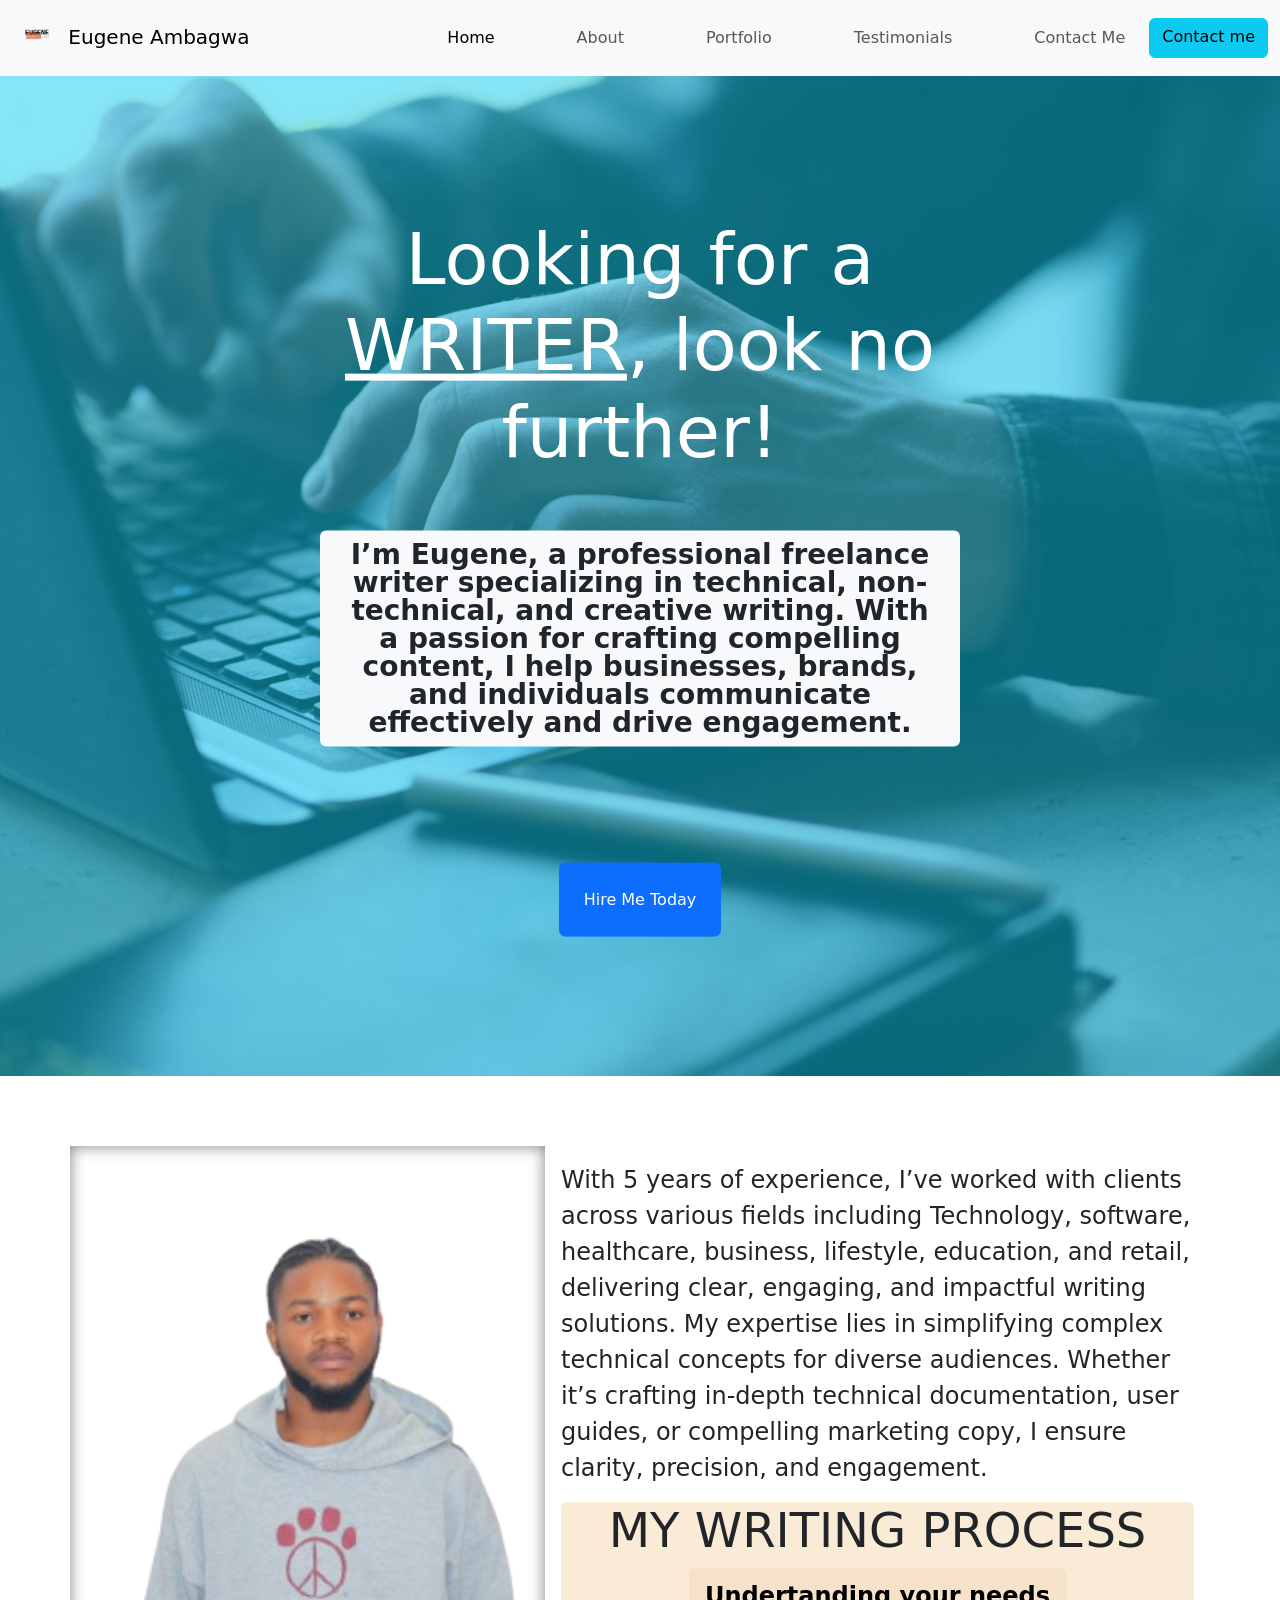
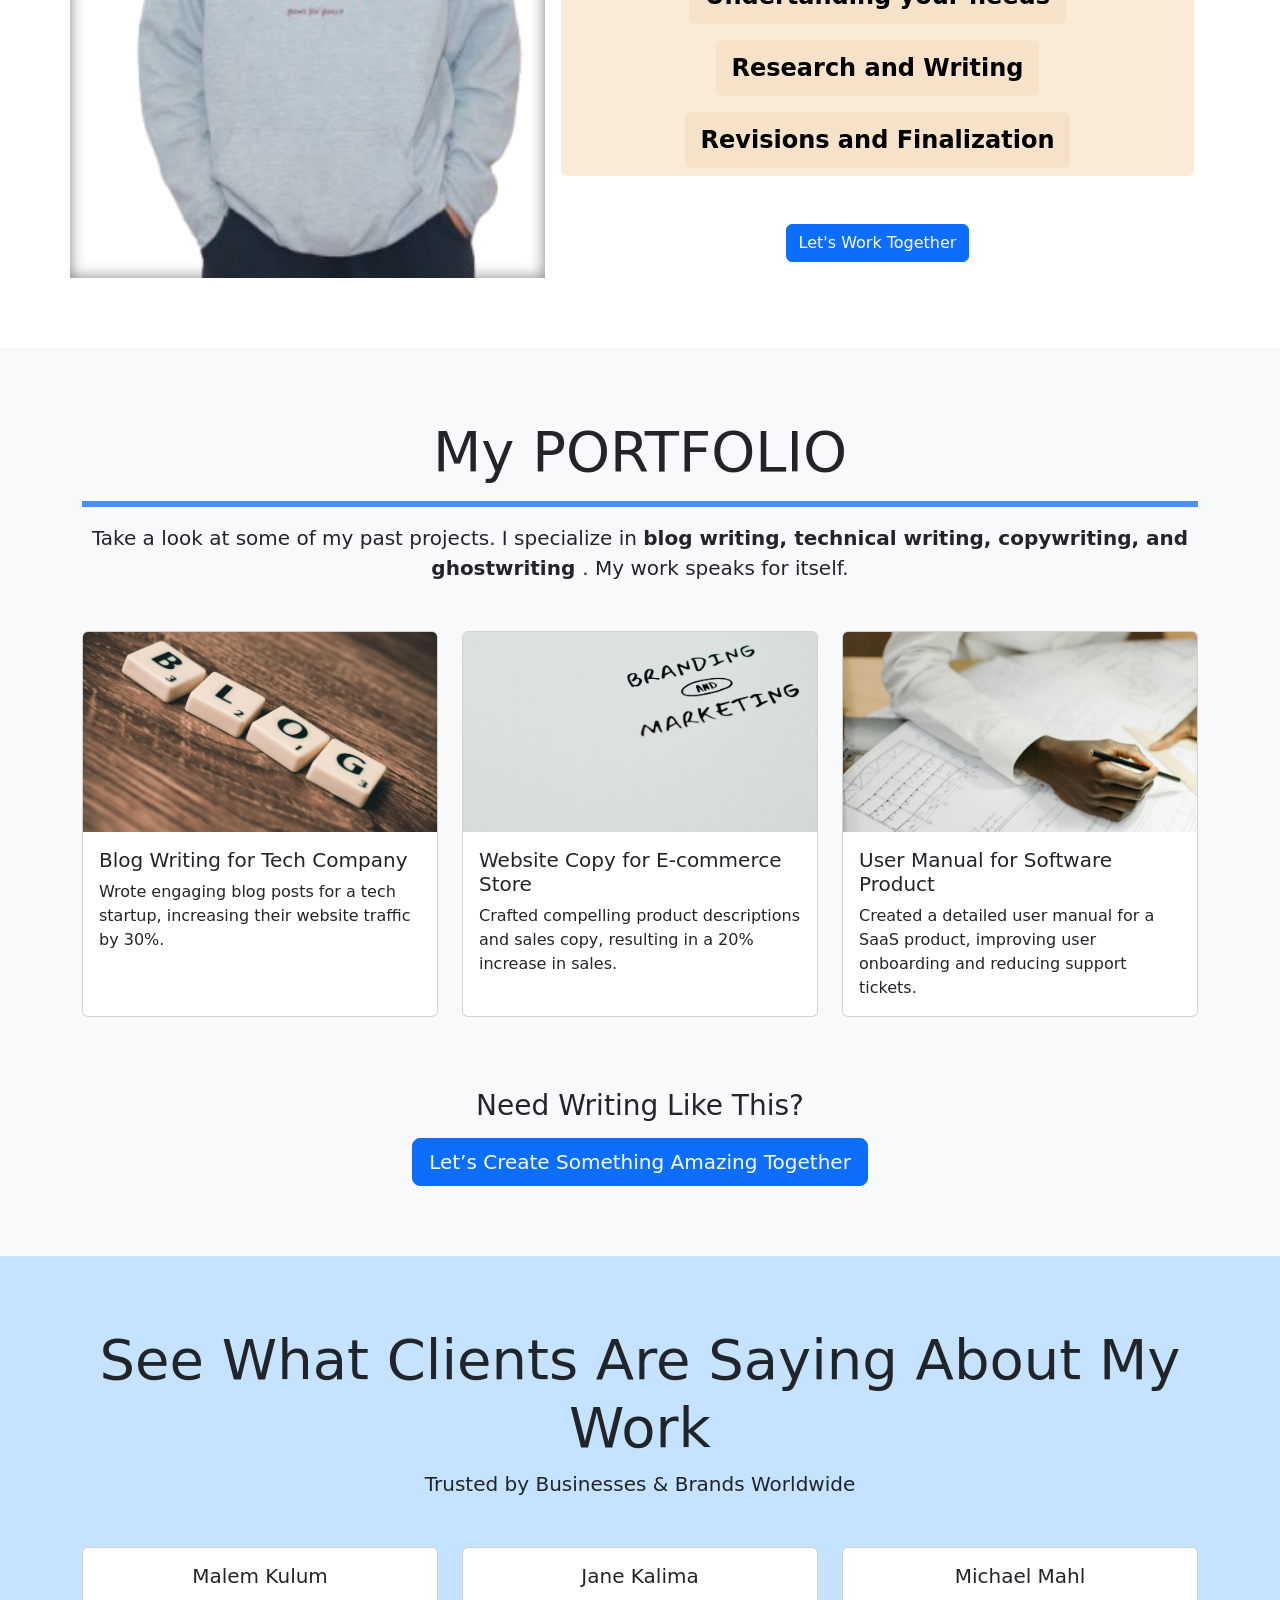
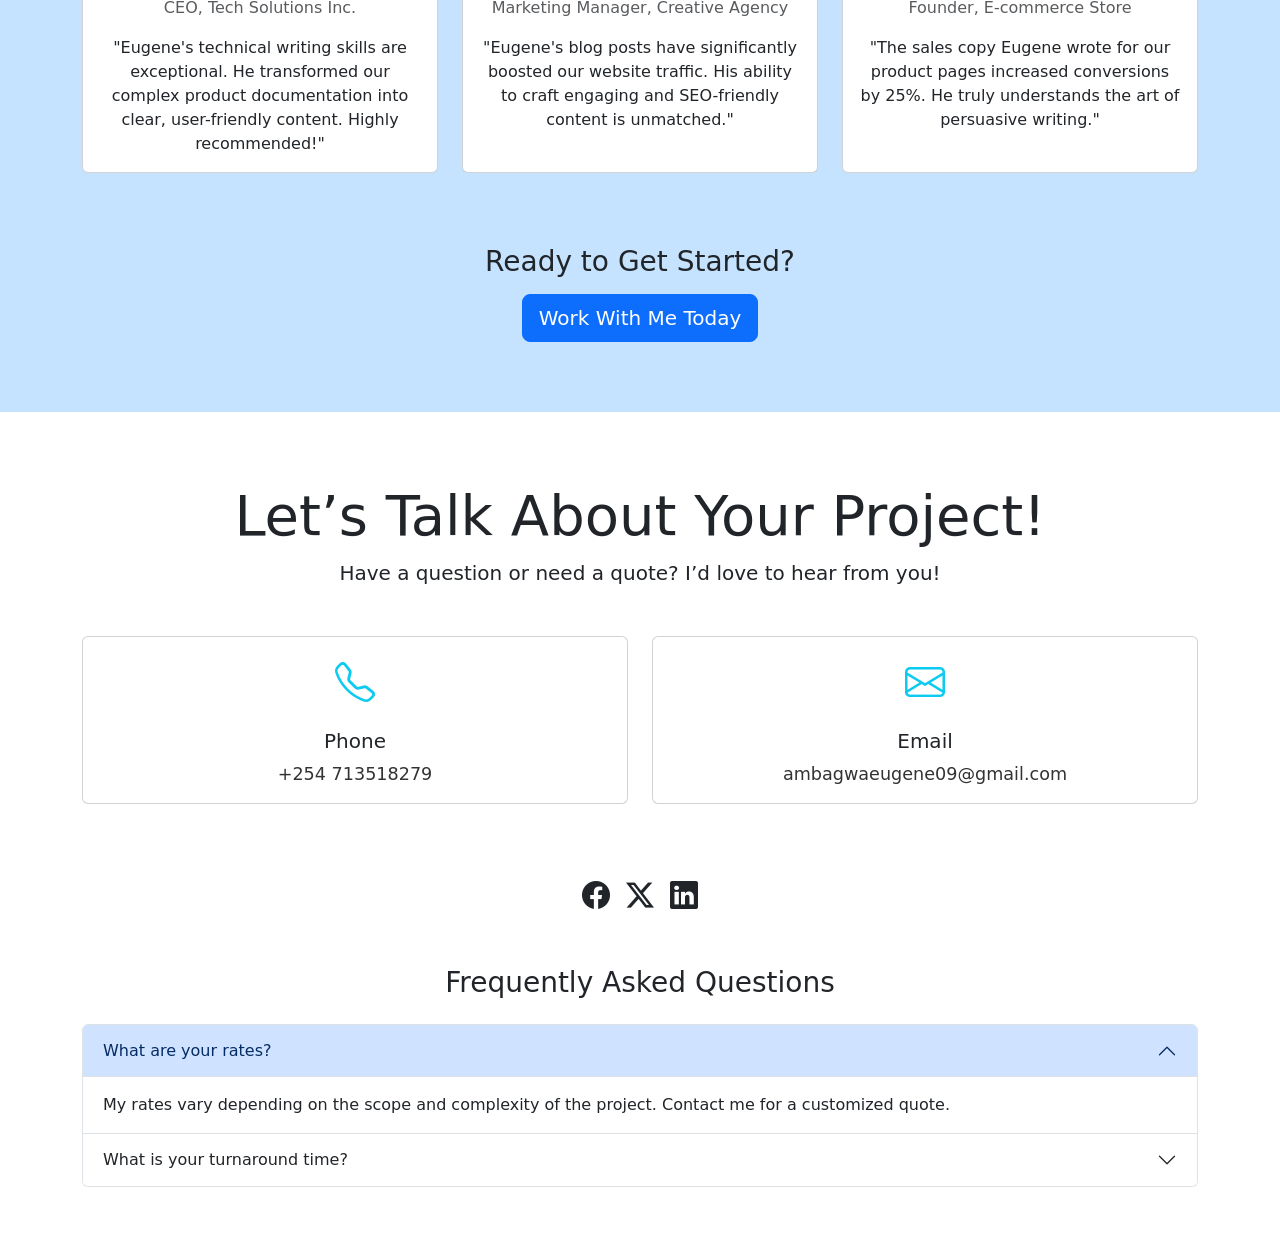
<file: index.html>
<!DOCTYPE html>
<html lang="en">
  <head>
    <meta charset="UTF-8" />
    <meta name="viewport" content="width=device-width, initial-scale=1.0" />
    <link
      href="https://cdn.jsdelivr.net/npm/bootstrap@5.3.3/dist/css/bootstrap.min.css"
      rel="stylesheet"
    />
    <link
      rel="stylesheet"
      href="https://cdn.jsdelivr.net/npm/bootstrap-icons@1.11.3/font/bootstrap-icons.min.css"
    />
    <title>Eugene Ambagwa</title>
    <link rel="stylesheet" href="styles.css" />
    <link rel="icon" type="image/png" href="images/brand-logo.png" />
  </head>
  <body>
    <nav class="navbar navbar-expand-lg bg-light sticky-top">
      <div class="container-fluid">
        <a class="navbar-brand" href="#">
          <img
            src="images/brand-logo.png"
            alt="brand logo"
            class="img-fluid"
            width="50"
          />
          Eugene Ambagwa
        </a>
        <button
          class="navbar-toggler"
          type="button"
          data-bs-toggle="collapse"
          data-bs-target="#navbarNavAltMarkup"
          aria-controls="navbarNavAltMarkup"
          aria-expanded="false"
          aria-label="Toggle navigation"
        >
          <span class="navbar-toggler-icon"></span>
        </button>
        <div class="collapse navbar-collapse" id="navbarNavAltMarkup">
          <div class="navbar-nav ms-auto gap-3">
            <a class="nav-link active" aria-current="page" href="#home">Home</a>
            <a class="nav-link" href="#about">About</a>
            <a class="nav-link" href="#portfolio">Portfolio</a>
            <a class="nav-link" href="#testimonials">Testimonials</a>
            <a class="nav-link" href="#contacts">Contact Me</a>
            <a class="btn btn-info" href="#contacts">Contact me</a>
          </div>
        </div>
      </div>
    </nav>

    <section
      id="home"
      style="height: 1000px"
      class="bg-info text-white position-relative section-padding"
    >
      <img
        src="images/user-typing.jpg"
        class="img-fluid position-absolute top-0 start-0 w-100 h-100"
        style="object-fit: cover; z-index: 0; opacity: 0.5"
      />
      <div
        class="position-absolute top-50 start-50 translate-middle text-center"
        style="z-index: 1"
      >
        <h1 class="display-2">
          Looking for a
          <span class="text-decoration-underline text-uppercase fw-bolder"
            >writer</span
          >, look no further!
        </h1>
        <p class="badge bg-light text-dark text-wrap fs-3 mt-5">
          I’m Eugene, a professional freelance writer specializing in technical,
          non-technical, and creative writing. With a passion for crafting
          compelling content, I help businesses, brands, and individuals
          communicate effectively and drive engagement.
        </p>
        <a
          class="btn btn-primary p-4"
          style="margin-top: 100px"
          href="#contacts"
          >Hire Me Today</a
        >
      </div>
    </section>

    <section id="about" class="section-padding">
      <div class="container">
        <div class="row">
          <div
            class="col-lg-5 portfolio-pic d-flex justify-content-center align-center"
            style="object-fit: contain"
          >
            <img src="images/portfolio-pic.png" alt="Eugene Ambagwa" />
          </div>
          <div class="col-lg-7 p-3">
            <p class="text-dark fs-4">
              With 5 years of experience, I’ve worked with clients across
              various fields including Technology, software, healthcare,
              business, lifestyle, education, and retail, delivering clear,
              engaging, and impactful writing solutions. My expertise lies in
              simplifying complex technical concepts for diverse audiences.
              Whether it’s crafting in-depth technical documentation, user
              guides, or compelling marketing copy, I ensure clarity, precision,
              and engagement.
            </p>
            <div class="container mt-2 text-center portfolio-sect rounded">
              <div class="display-5 text-uppercase">my writing process</div>
              <div class="row">
                <div class="col">
                  <span class="p-3 m-2 badge writing-text fs-4"
                    >Undertanding your needs</span
                  >
                </div>
                <div class="col">
                  <span class="p-3 m-2 badge writing-text fs-4">
                    Research and Writing
                  </span>
                </div>
                <div class="col">
                  <span class="p-3 m-2 badge writing-text fs-4"
                    >Revisions and Finalization</span
                  >
                </div>
              </div>
            </div>
            <div class="container d-flex justify-content-center mt-5">
              <a href="#contacts" class="btn btn-primary">
                Let's Work Together
              </a>
            </div>
          </div>
        </div>
      </div>
    </section>

    <section id="portfolio" class="section-padding">
      <div class="container">
        <div class="text-center mb-5">
          <h2 class="display-4">
            My <span class="text-uppercase">Portfolio</span>
          </h2>
          <hr class="border border-primary border-3 opacity-75" />
          <p class="lead">
            Take a look at some of my past projects. I specialize in
            <span class="fw-bold">
              blog writing, technical writing, copywriting, and ghostwriting
            </span>
            . My work speaks for itself.
          </p>
        </div>

        <div class="row portfolio-items">
          <div class="col-md-4 mb-4 portfolio-item" data-category="blog">
            <div class="card h-100">
              <img
                src="images/blog-writing.jpg"
                class="card-img-top"
                alt="Blog Writing"
              />
              <div class="card-body">
                <h5 class="card-title">Blog Writing for Tech Company</h5>
                <p class="card-text">
                  Wrote engaging blog posts for a tech startup, increasing their
                  website traffic by 30%.
                </p>
              </div>
            </div>
          </div>

          <div class="col-md-4 mb-4 portfolio-item" data-category="copywriting">
            <div class="card h-100">
              <img
                src="images/copywriting.jpg"
                class="card-img-top"
                alt="Copywriting"
              />
              <div class="card-body">
                <h5 class="card-title">Website Copy for E-commerce Store</h5>
                <p class="card-text">
                  Crafted compelling product descriptions and sales copy,
                  resulting in a 20% increase in sales.
                </p>
              </div>
            </div>
          </div>

          <div class="col-md-4 mb-4 portfolio-item" data-category="technical">
            <div class="card h-100">
              <img
                src="images/technical writing.jpg"
                class="card-img-top"
                alt="Technical Writing"
              />
              <div class="card-body">
                <h5 class="card-title">User Manual for Software Product</h5>
                <p class="card-text">
                  Created a detailed user manual for a SaaS product, improving
                  user onboarding and reducing support tickets.
                </p>
              </div>
            </div>
          </div>
        </div>

        <div class="text-center mt-5">
          <h3 class="mb-3">Need Writing Like This?</h3>
          <a href="#contacts" class="btn btn-primary btn-lg"
            >Let’s Create Something Amazing Together</a
          >
        </div>
      </div>
    </section>

    <section id="testimonials" class="section-padding">
      <div class="container">
        <div class="text-center mb-5">
          <h2 class="display-4">See What Clients Are Saying About My Work</h2>
          <p class="lead">Trusted by Businesses & Brands Worldwide</p>
        </div>

        <div class="row">
          <div class="col-md-4 mb-4">
            <div class="card h-100">
              <div class="card-body text-center">
                <h5 class="card-title">Malem Kulum</h5>
                <p class="text-muted">CEO, Tech Solutions Inc.</p>
                <p class="card-text">
                  "Eugene's technical writing skills are exceptional. He
                  transformed our complex product documentation into clear,
                  user-friendly content. Highly recommended!"
                </p>
              </div>
            </div>
          </div>

          <div class="col-md-4 mb-4">
            <div class="card h-100">
              <div class="card-body text-center">
                <h5 class="card-title">Jane Kalima</h5>
                <p class="text-muted">Marketing Manager, Creative Agency</p>
                <p class="card-text">
                  "Eugene's blog posts have significantly boosted our website
                  traffic. His ability to craft engaging and SEO-friendly
                  content is unmatched."
                </p>
              </div>
            </div>
          </div>

          <div class="col-md-4 mb-4">
            <div class="card h-100">
              <div class="card-body text-center">
                <h5 class="card-title">Michael Mahl</h5>
                <p class="text-muted">Founder, E-commerce Store</p>
                <p class="card-text">
                  "The sales copy Eugene wrote for our product pages increased
                  conversions by 25%. He truly understands the art of persuasive
                  writing."
                </p>
              </div>
            </div>
          </div>
        </div>

        <div class="text-center mt-5">
          <h3 class="mb-3">Ready to Get Started?</h3>
          <a href="#contacts" class="btn btn-primary btn-lg"
            >Work With Me Today</a
          >
        </div>
      </div>
    </section>

    <section id="contacts" class="section-padding">
      <div class="container">
        <div class="text-center mb-5">
          <h2 class="display-4">Let’s Talk About Your Project!</h2>
          <p class="lead">
            Have a question or need a quote? I’d love to hear from you!
          </p>
        </div>

        <div class="row mt-5 text-center">
          <div class="col-md-6 mb-4">
            <div class="card h-100">
              <div class="card-body">
                <i class="bi bi-telephone fs-1 text-info"></i>
                <h5 class="card-title mt-3">Phone</h5>
                <p class="card-text">+254 713518279</p>
              </div>
            </div>
          </div>
          <div class="col-md-6 mb-4">
            <div class="card h-100">
              <div class="card-body">
                <i class="bi bi-envelope fs-1 text-info"></i>
                <h5 class="card-title mt-3">Email</h5>
                <p class="card-text">ambagwaeugene09@gmail.com</p>
              </div>
            </div>
          </div>
        </div>

        <div class="row mt-5 text-center">
          <div class="col">
            <div class="d-flex justify-content-center gap-3">
              <i class="bi bi-facebook fs-3"></i>

              <i class="bi bi-twitter-x fs-3"></i>

              <i class="bi bi-linkedin fs-3"></i>
            </div>
          </div>
        </div>

        <div class="row mt-5">
          <div class="col">
            <h3 class="text-center mb-4">Frequently Asked Questions</h3>
            <div class="accordion" id="faqAccordion">
              <div class="accordion-item">
                <h2 class="accordion-header" id="headingOne">
                  <button
                    class="accordion-button"
                    type="button"
                    data-bs-toggle="collapse"
                    data-bs-target="#collapseOne"
                    aria-expanded="true"
                    aria-controls="collapseOne"
                  >
                    What are your rates?
                  </button>
                </h2>
                <div
                  id="collapseOne"
                  class="accordion-collapse collapse show"
                  aria-labelledby="headingOne"
                  data-bs-parent="#faqAccordion"
                >
                  <div class="accordion-body">
                    My rates vary depending on the scope and complexity of the
                    project. Contact me for a customized quote.
                  </div>
                </div>
              </div>

              <div class="accordion-item">
                <h2 class="accordion-header" id="headingTwo">
                  <button
                    class="accordion-button collapsed"
                    type="button"
                    data-bs-toggle="collapse"
                    data-bs-target="#collapseTwo"
                    aria-expanded="false"
                    aria-controls="collapseTwo"
                  >
                    What is your turnaround time?
                  </button>
                </h2>
                <div
                  id="collapseTwo"
                  class="accordion-collapse collapse"
                  aria-labelledby="headingTwo"
                  data-bs-parent="#faqAccordion"
                >
                  <div class="accordion-body">
                    Turnaround times depend on the project size. I can
                    accommodate urgent requests, so feel free to ask!
                  </div>
                </div>
              </div>
            </div>
          </div>
        </div>
      </div>
    </section>

    <script src="https://cdn.jsdelivr.net/npm/bootstrap@5.3.3/dist/js/bootstrap.bundle.min.js"></script>
    <script src="file.js"></script>
  </body>
</html>
</file>
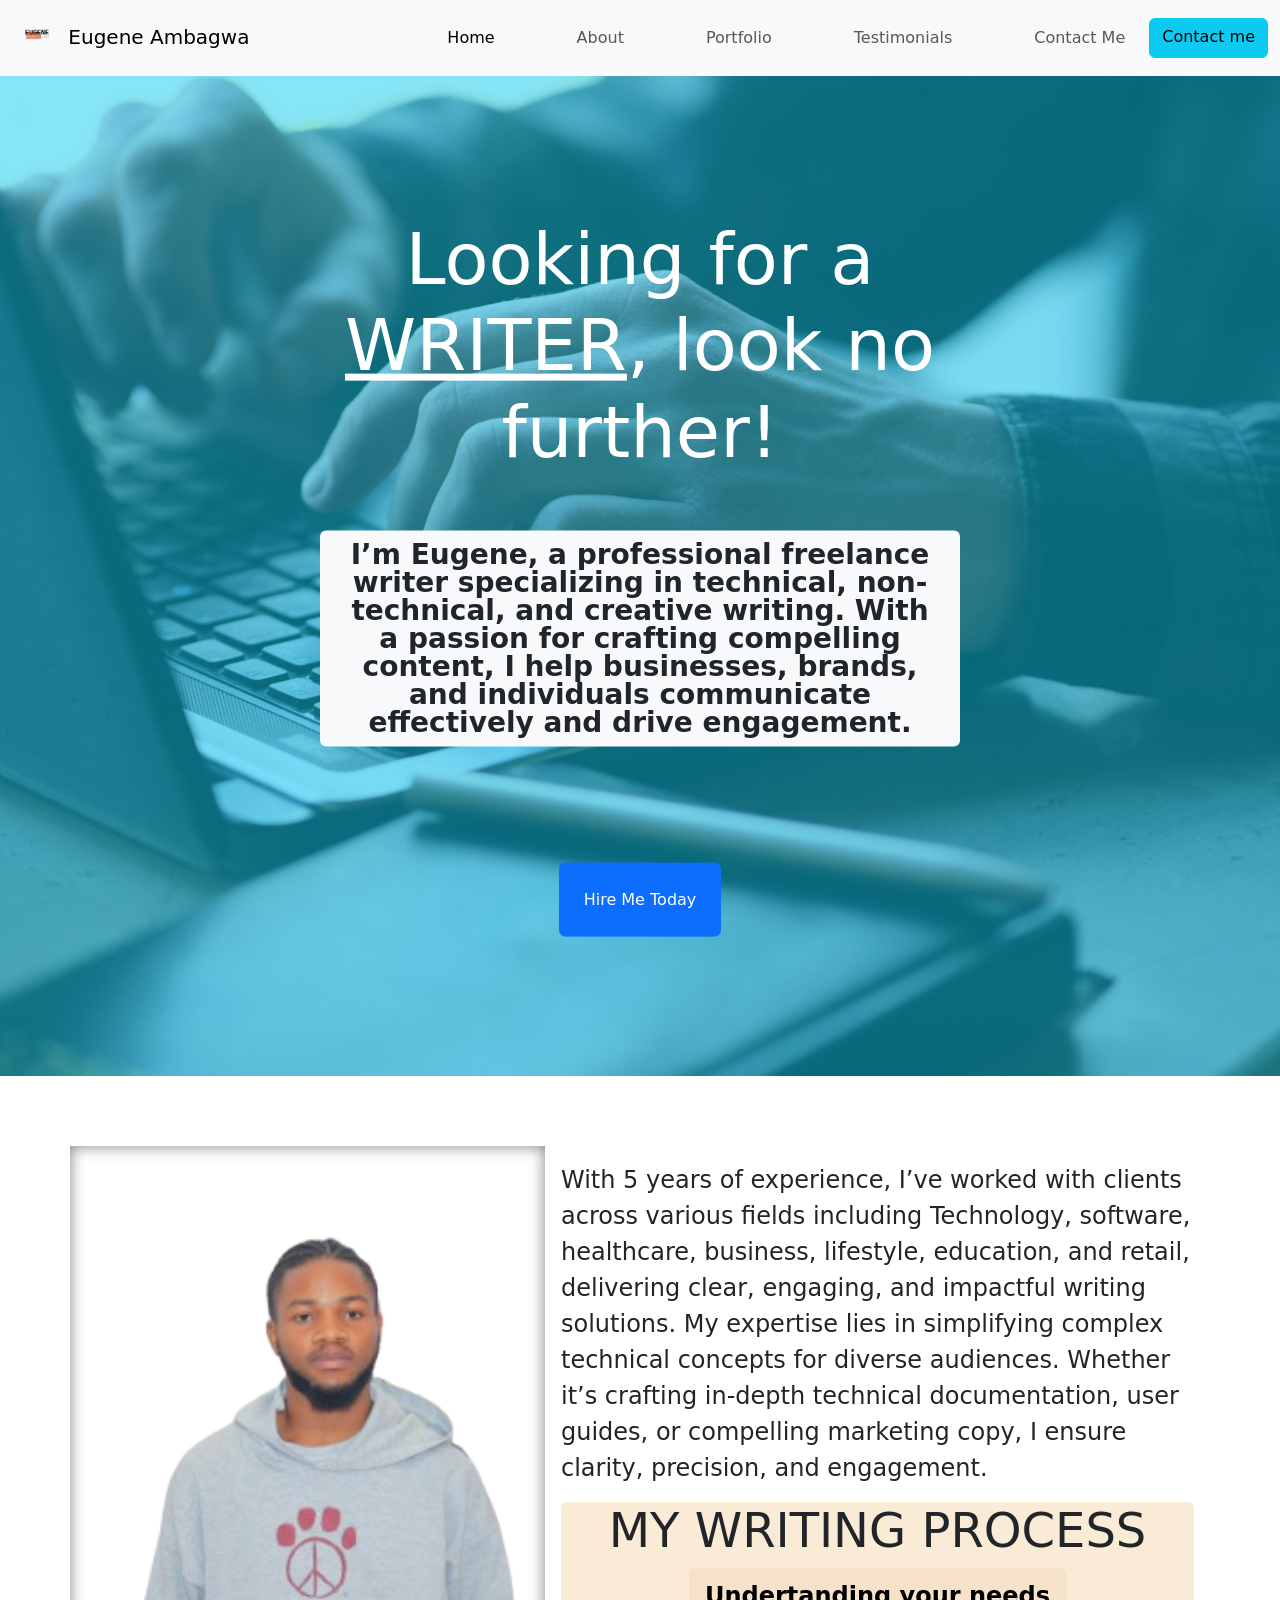
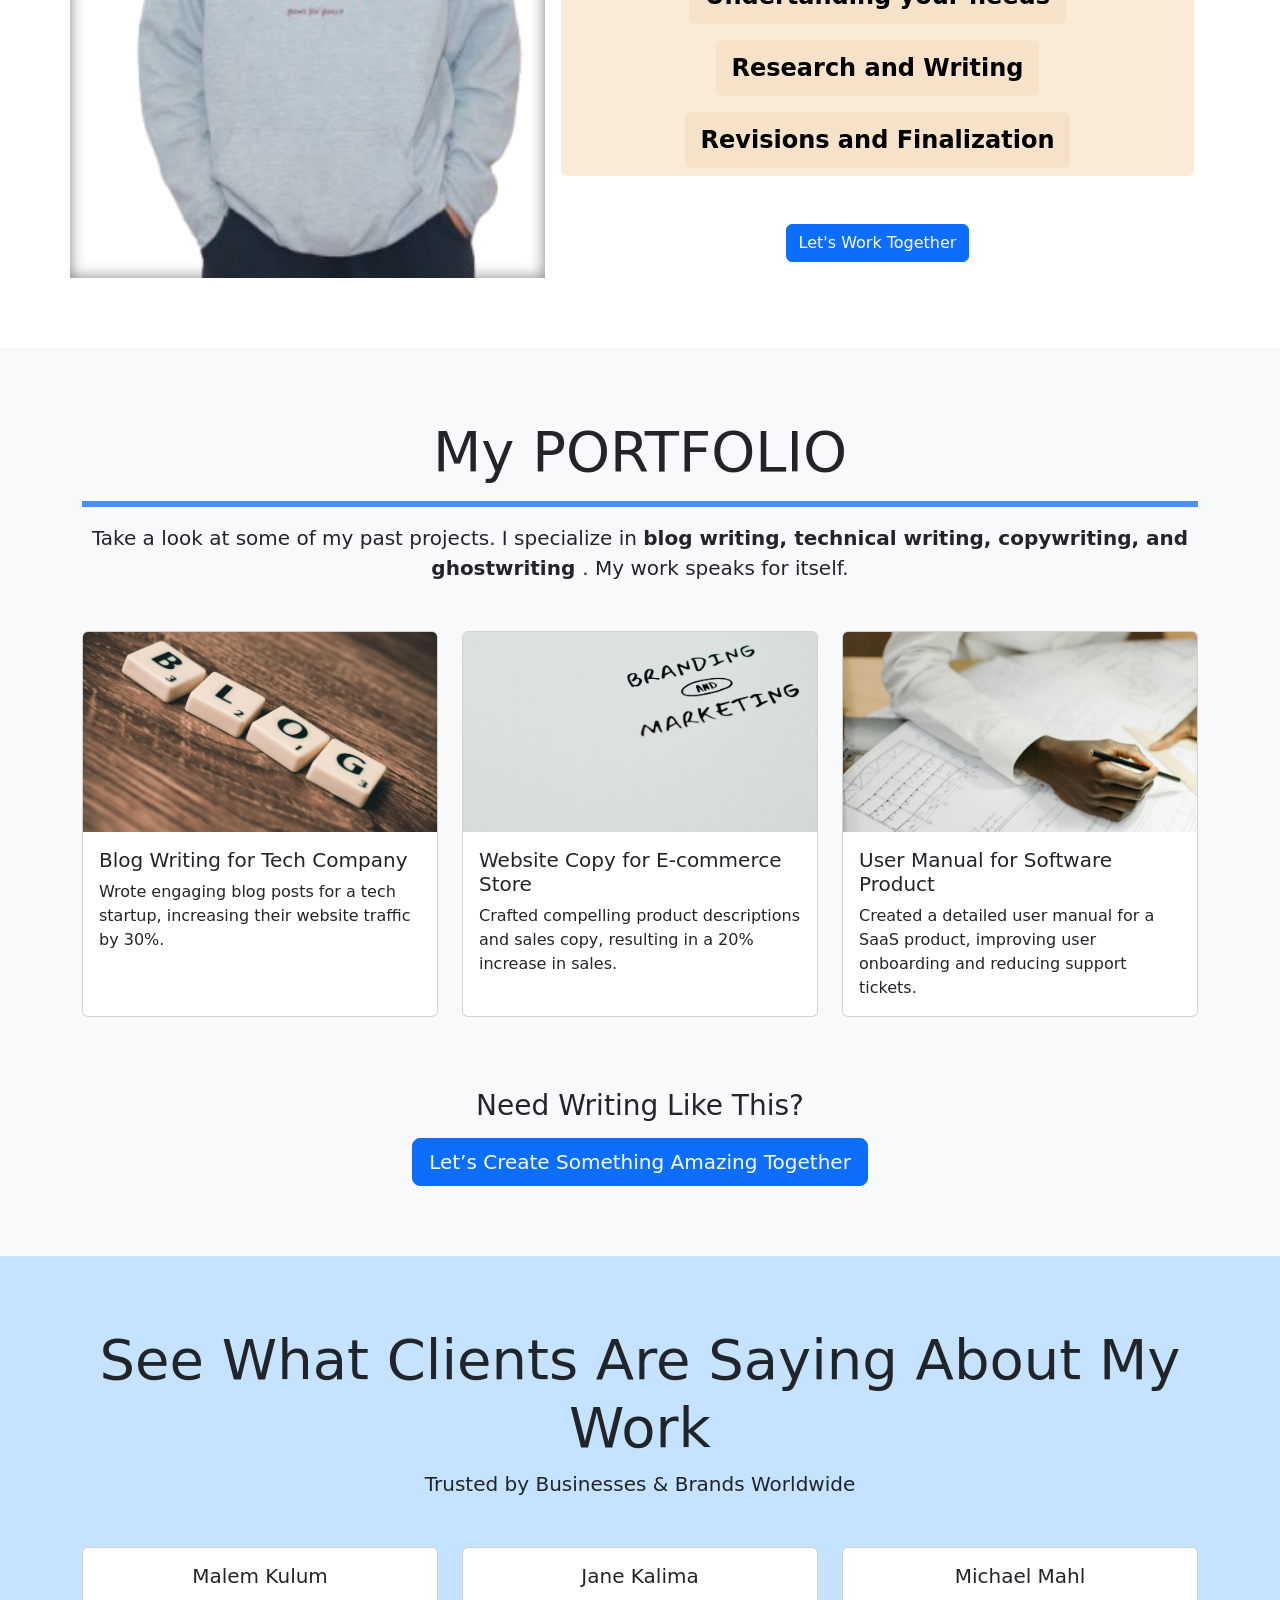
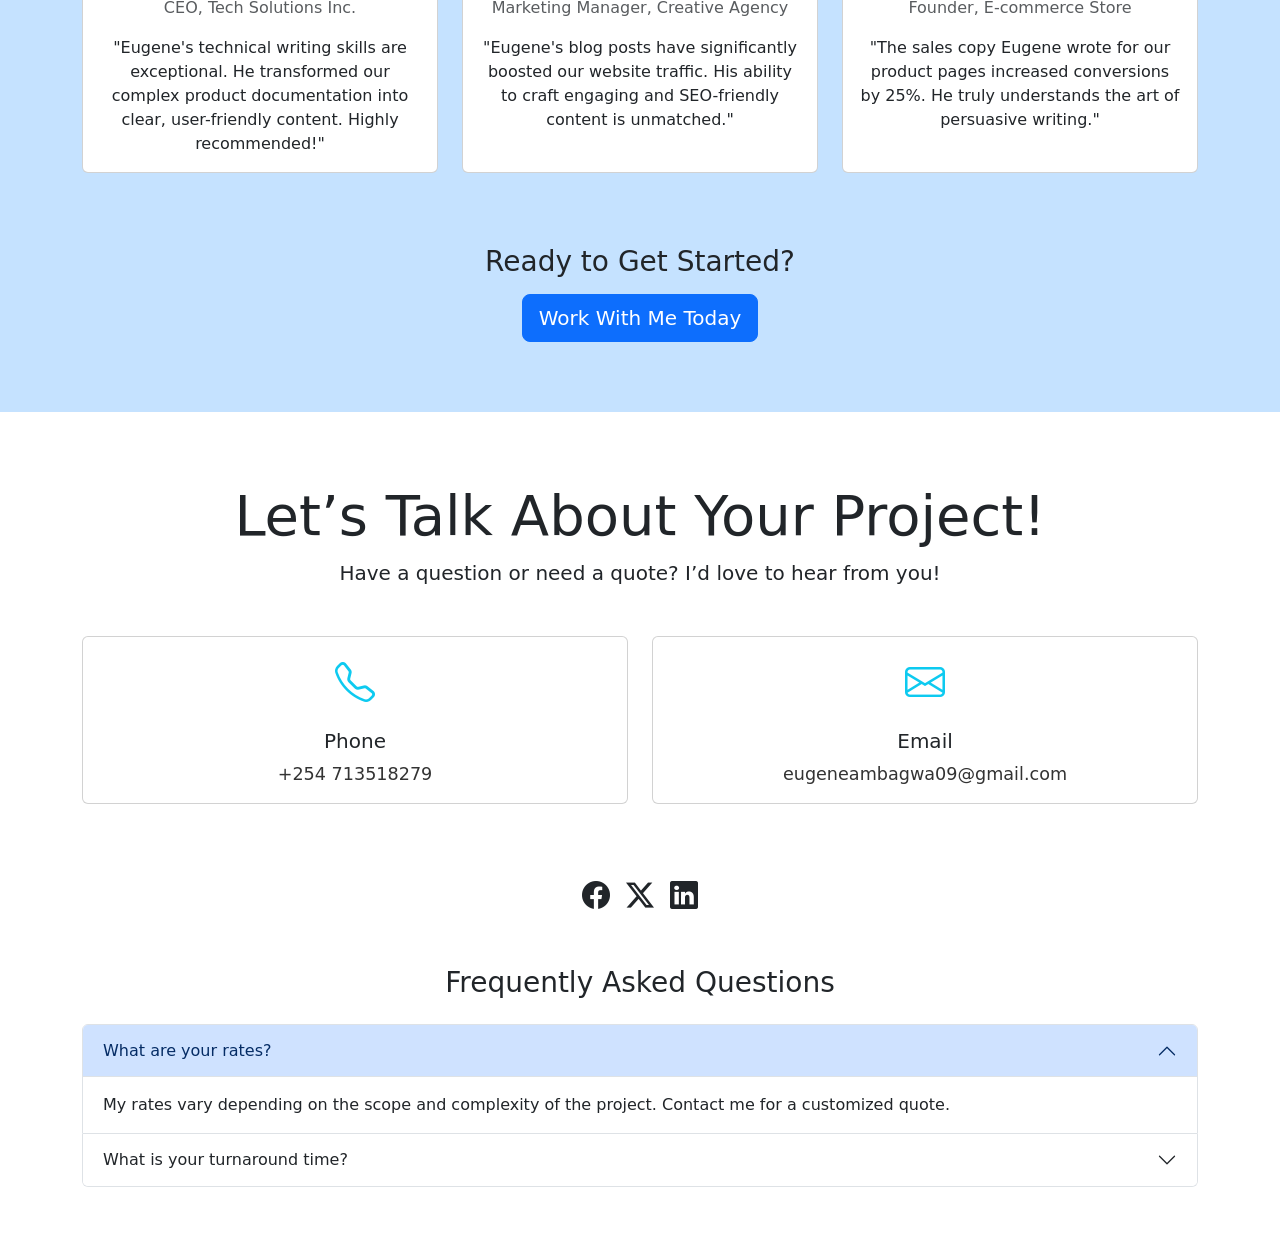
<file: file.html>
<!DOCTYPE html>
<html lang="en">
  <head>
    <meta charset="UTF-8" />
    <meta name="viewport" content="width=device-width, initial-scale=1.0" />
    <link
      href="https://cdn.jsdelivr.net/npm/bootstrap@5.3.3/dist/css/bootstrap.min.css"
      rel="stylesheet"
    />
    <link
      rel="stylesheet"
      href="https://cdn.jsdelivr.net/npm/bootstrap-icons@1.11.3/font/bootstrap-icons.min.css"
    />
    <title>Eugene Ambagwa</title>
    <link rel="stylesheet" href="styles.css" />
    <link rel="icon" type="image/png" href="images/brand-logo.png" />
  </head>
  <body>
    <nav class="navbar navbar-expand-lg bg-light sticky-top">
      <div class="container-fluid">
        <a class="navbar-brand" href="#">
          <img
            src="images/brand-logo.png"
            alt="brand logo"
            class="img-fluid"
            width="50"
          />
          Eugene Ambagwa
        </a>
        <button
          class="navbar-toggler"
          type="button"
          data-bs-toggle="collapse"
          data-bs-target="#navbarNavAltMarkup"
          aria-controls="navbarNavAltMarkup"
          aria-expanded="false"
          aria-label="Toggle navigation"
        >
          <span class="navbar-toggler-icon"></span>
        </button>
        <div class="collapse navbar-collapse" id="navbarNavAltMarkup">
          <div class="navbar-nav ms-auto gap-3">
            <a class="nav-link active" aria-current="page" href="#home">Home</a>
            <a class="nav-link" href="#about">About</a>
            <a class="nav-link" href="#portfolio">Portfolio</a>
            <a class="nav-link" href="#testimonials">Testimonials</a>
            <a class="nav-link" href="#contacts">Contact Me</a>
            <a class="btn btn-info" href="#contacts">Contact me</a>
          </div>
        </div>
      </div>
    </nav>

    <section
      id="home"
      style="height: 1000px"
      class="bg-info text-white position-relative section-padding"
    >
      <img
        src="images/user-typing.jpg"
        class="img-fluid position-absolute top-0 start-0 w-100 h-100"
        style="object-fit: cover; z-index: 0; opacity: 0.5"
      />
      <div
        class="position-absolute top-50 start-50 translate-middle text-center"
        style="z-index: 1"
      >
        <h1 class="display-2">
          Looking for a
          <span class="text-decoration-underline text-uppercase fw-bolder"
            >writer</span
          >, look no further!
        </h1>
        <p class="badge bg-light text-dark text-wrap fs-3 mt-5">
          I’m Eugene, a professional freelance writer specializing in technical,
          non-technical, and creative writing. With a passion for crafting
          compelling content, I help businesses, brands, and individuals
          communicate effectively and drive engagement.
        </p>
        <a
          class="btn btn-primary p-4"
          style="margin-top: 100px"
          href="#contacts"
          >Hire Me Today</a
        >
      </div>
    </section>

    <section id="about" class="section-padding">
      <div class="container">
        <div class="row">
          <div
            class="col-lg-5 portfolio-pic d-flex justify-content-center align-center"
            style="object-fit: contain"
          >
            <img src="images/portfolio-pic.png" alt="Eugene Ambagwa" />
          </div>
          <div class="col-lg-7 p-3">
            <p class="text-dark fs-4">
              With 5 years of experience, I’ve worked with clients across
              various fields including Technology, software, healthcare,
              business, lifestyle, education, and retail, delivering clear,
              engaging, and impactful writing solutions. My expertise lies in
              simplifying complex technical concepts for diverse audiences.
              Whether it’s crafting in-depth technical documentation, user
              guides, or compelling marketing copy, I ensure clarity, precision,
              and engagement.
            </p>
            <div class="container mt-2 text-center portfolio-sect rounded">
              <div class="display-5 text-uppercase">my writing process</div>
              <div class="row">
                <div class="col">
                  <span class="p-3 m-2 badge writing-text fs-4"
                    >Undertanding your needs</span
                  >
                </div>
                <div class="col">
                  <span class="p-3 m-2 badge writing-text fs-4">
                    Research and Writing
                  </span>
                </div>
                <div class="col">
                  <span class="p-3 m-2 badge writing-text fs-4"
                    >Revisions and Finalization</span
                  >
                </div>
              </div>
            </div>
            <div class="container d-flex justify-content-center mt-5">
              <a href="#contacts" class="btn btn-primary">
                Let's Work Together
              </a>
            </div>
          </div>
        </div>
      </div>
    </section>

    <section id="portfolio" class="section-padding">
      <div class="container">
        <div class="text-center mb-5">
          <h2 class="display-4">
            My <span class="text-uppercase">Portfolio</span>
          </h2>
          <hr class="border border-primary border-3 opacity-75" />
          <p class="lead">
            Take a look at some of my past projects. I specialize in
            <span class="fw-bold">
              blog writing, technical writing, copywriting, and ghostwriting
            </span>
            . My work speaks for itself.
          </p>
        </div>

        <div class="row portfolio-items">
          <div class="col-md-4 mb-4 portfolio-item" data-category="blog">
            <div class="card h-100">
              <img
                src="images/blog-writing.jpg"
                class="card-img-top"
                alt="Blog Writing"
              />
              <div class="card-body">
                <h5 class="card-title">Blog Writing for Tech Company</h5>
                <p class="card-text">
                  Wrote engaging blog posts for a tech startup, increasing their
                  website traffic by 30%.
                </p>
              </div>
            </div>
          </div>

          <div class="col-md-4 mb-4 portfolio-item" data-category="copywriting">
            <div class="card h-100">
              <img
                src="images/copywriting.jpg"
                class="card-img-top"
                alt="Copywriting"
              />
              <div class="card-body">
                <h5 class="card-title">Website Copy for E-commerce Store</h5>
                <p class="card-text">
                  Crafted compelling product descriptions and sales copy,
                  resulting in a 20% increase in sales.
                </p>
              </div>
            </div>
          </div>

          <div class="col-md-4 mb-4 portfolio-item" data-category="technical">
            <div class="card h-100">
              <img
                src="images/technical writing.jpg"
                class="card-img-top"
                alt="Technical Writing"
              />
              <div class="card-body">
                <h5 class="card-title">User Manual for Software Product</h5>
                <p class="card-text">
                  Created a detailed user manual for a SaaS product, improving
                  user onboarding and reducing support tickets.
                </p>
              </div>
            </div>
          </div>
        </div>

        <div class="text-center mt-5">
          <h3 class="mb-3">Need Writing Like This?</h3>
          <a href="#contacts" class="btn btn-primary btn-lg"
            >Let’s Create Something Amazing Together</a
          >
        </div>
      </div>
    </section>

    <section id="testimonials" class="section-padding">
      <div class="container">
        <div class="text-center mb-5">
          <h2 class="display-4">See What Clients Are Saying About My Work</h2>
          <p class="lead">Trusted by Businesses & Brands Worldwide</p>
        </div>

        <div class="row">
          <div class="col-md-4 mb-4">
            <div class="card h-100">
              <div class="card-body text-center">
                <h5 class="card-title">Malem Kulum</h5>
                <p class="text-muted">CEO, Tech Solutions Inc.</p>
                <p class="card-text">
                  "Eugene's technical writing skills are exceptional. He
                  transformed our complex product documentation into clear,
                  user-friendly content. Highly recommended!"
                </p>
              </div>
            </div>
          </div>

          <div class="col-md-4 mb-4">
            <div class="card h-100">
              <div class="card-body text-center">
                <h5 class="card-title">Jane Kalima</h5>
                <p class="text-muted">Marketing Manager, Creative Agency</p>
                <p class="card-text">
                  "Eugene's blog posts have significantly boosted our website
                  traffic. His ability to craft engaging and SEO-friendly
                  content is unmatched."
                </p>
              </div>
            </div>
          </div>

          <div class="col-md-4 mb-4">
            <div class="card h-100">
              <div class="card-body text-center">
                <h5 class="card-title">Michael Mahl</h5>
                <p class="text-muted">Founder, E-commerce Store</p>
                <p class="card-text">
                  "The sales copy Eugene wrote for our product pages increased
                  conversions by 25%. He truly understands the art of persuasive
                  writing."
                </p>
              </div>
            </div>
          </div>
        </div>

        <div class="text-center mt-5">
          <h3 class="mb-3">Ready to Get Started?</h3>
          <a href="#contacts" class="btn btn-primary btn-lg"
            >Work With Me Today</a
          >
        </div>
      </div>
    </section>

    <section id="contacts" class="section-padding">
      <div class="container">
        <div class="text-center mb-5">
          <h2 class="display-4">Let’s Talk About Your Project!</h2>
          <p class="lead">
            Have a question or need a quote? I’d love to hear from you!
          </p>
        </div>

        <div class="row mt-5 text-center">
          <div class="col-md-6 mb-4">
            <div class="card h-100">
              <div class="card-body">
                <i class="bi bi-telephone fs-1 text-info"></i>
                <h5 class="card-title mt-3">Phone</h5>
                <p class="card-text">+254 713518279</p>
              </div>
            </div>
          </div>
          <div class="col-md-6 mb-4">
            <div class="card h-100">
              <div class="card-body">
                <i class="bi bi-envelope fs-1 text-info"></i>
                <h5 class="card-title mt-3">Email</h5>
                <p class="card-text">eugeneambagwa09@gmail.com</p>
              </div>
            </div>
          </div>
        </div>

        <div class="row mt-5 text-center">
          <div class="col">
            <div class="d-flex justify-content-center gap-3">
              <i class="bi bi-facebook fs-3"></i>

              <i class="bi bi-twitter-x fs-3"></i>

              <i class="bi bi-linkedin fs-3"></i>
            </div>
          </div>
        </div>

        <div class="row mt-5">
          <div class="col">
            <h3 class="text-center mb-4">Frequently Asked Questions</h3>
            <div class="accordion" id="faqAccordion">
              <div class="accordion-item">
                <h2 class="accordion-header" id="headingOne">
                  <button
                    class="accordion-button"
                    type="button"
                    data-bs-toggle="collapse"
                    data-bs-target="#collapseOne"
                    aria-expanded="true"
                    aria-controls="collapseOne"
                  >
                    What are your rates?
                  </button>
                </h2>
                <div
                  id="collapseOne"
                  class="accordion-collapse collapse show"
                  aria-labelledby="headingOne"
                  data-bs-parent="#faqAccordion"
                >
                  <div class="accordion-body">
                    My rates vary depending on the scope and complexity of the
                    project. Contact me for a customized quote.
                  </div>
                </div>
              </div>

              <div class="accordion-item">
                <h2 class="accordion-header" id="headingTwo">
                  <button
                    class="accordion-button collapsed"
                    type="button"
                    data-bs-toggle="collapse"
                    data-bs-target="#collapseTwo"
                    aria-expanded="false"
                    aria-controls="collapseTwo"
                  >
                    What is your turnaround time?
                  </button>
                </h2>
                <div
                  id="collapseTwo"
                  class="accordion-collapse collapse"
                  aria-labelledby="headingTwo"
                  data-bs-parent="#faqAccordion"
                >
                  <div class="accordion-body">
                    Turnaround times depend on the project size. I can
                    accommodate urgent requests, so feel free to ask!
                  </div>
                </div>
              </div>
            </div>
          </div>
        </div>
      </div>
    </section>

    <script src="https://cdn.jsdelivr.net/npm/bootstrap@5.3.3/dist/js/bootstrap.bundle.min.js"></script>
    <script src="file.js"></script>
  </body>
</html>
</file>
<file: styles.css>
.navbar-nav .nav-link {
  margin-left: 50px;
}
.portfolio-pic {
  box-shadow: inset 0 0 15px rgba(0, 0, 0, 0.5);
}
.portfolio-sect {
  background-color: antiquewhite;
}
.writing-text {
  background-color: rgb(245, 226, 201);
  color: black;
}
.section-padding {
  padding: 70px 0;
}

#portfolio {
  background-color: #f8f9fa;
}

.portfolio-items .card {
  transition: transform 0.3s ease, box-shadow 0.3s ease;
}

.portfolio-items .card:hover {
  transform: translateY(-10px);
  box-shadow: 0 4px 15px rgba(0, 0, 0, 0.1);
}

.portfolio-items .card-img-top {
  height: 200px;
  object-fit: cover;
}

.btn-outline-info.active {
  background-color: #0dcaf0;
  color: #fff;
}
#testimonials {
  background-color: #c5e2ff;
}

#testimonials .card {
  transition: transform 0.3s ease, box-shadow 0.3s ease;
}

#testimonials .card:hover {
  transform: translateY(-10px);
  box-shadow: 0 4px 15px rgba(0, 0, 0, 0.1);
}

#testimonials .card-img-top {
  height: 200px;
  object-fit: cover;
}

#testimonials .rounded-circle {
  border: 3px solid #0dcaf0;
}

#contacts .card p {
  font-size: 1.1rem;
  color: #333;
}

#contacts .text-muted {
  cursor: default;
}

#contacts .text-muted:hover {
  opacity: 0.8;
}
</file>
